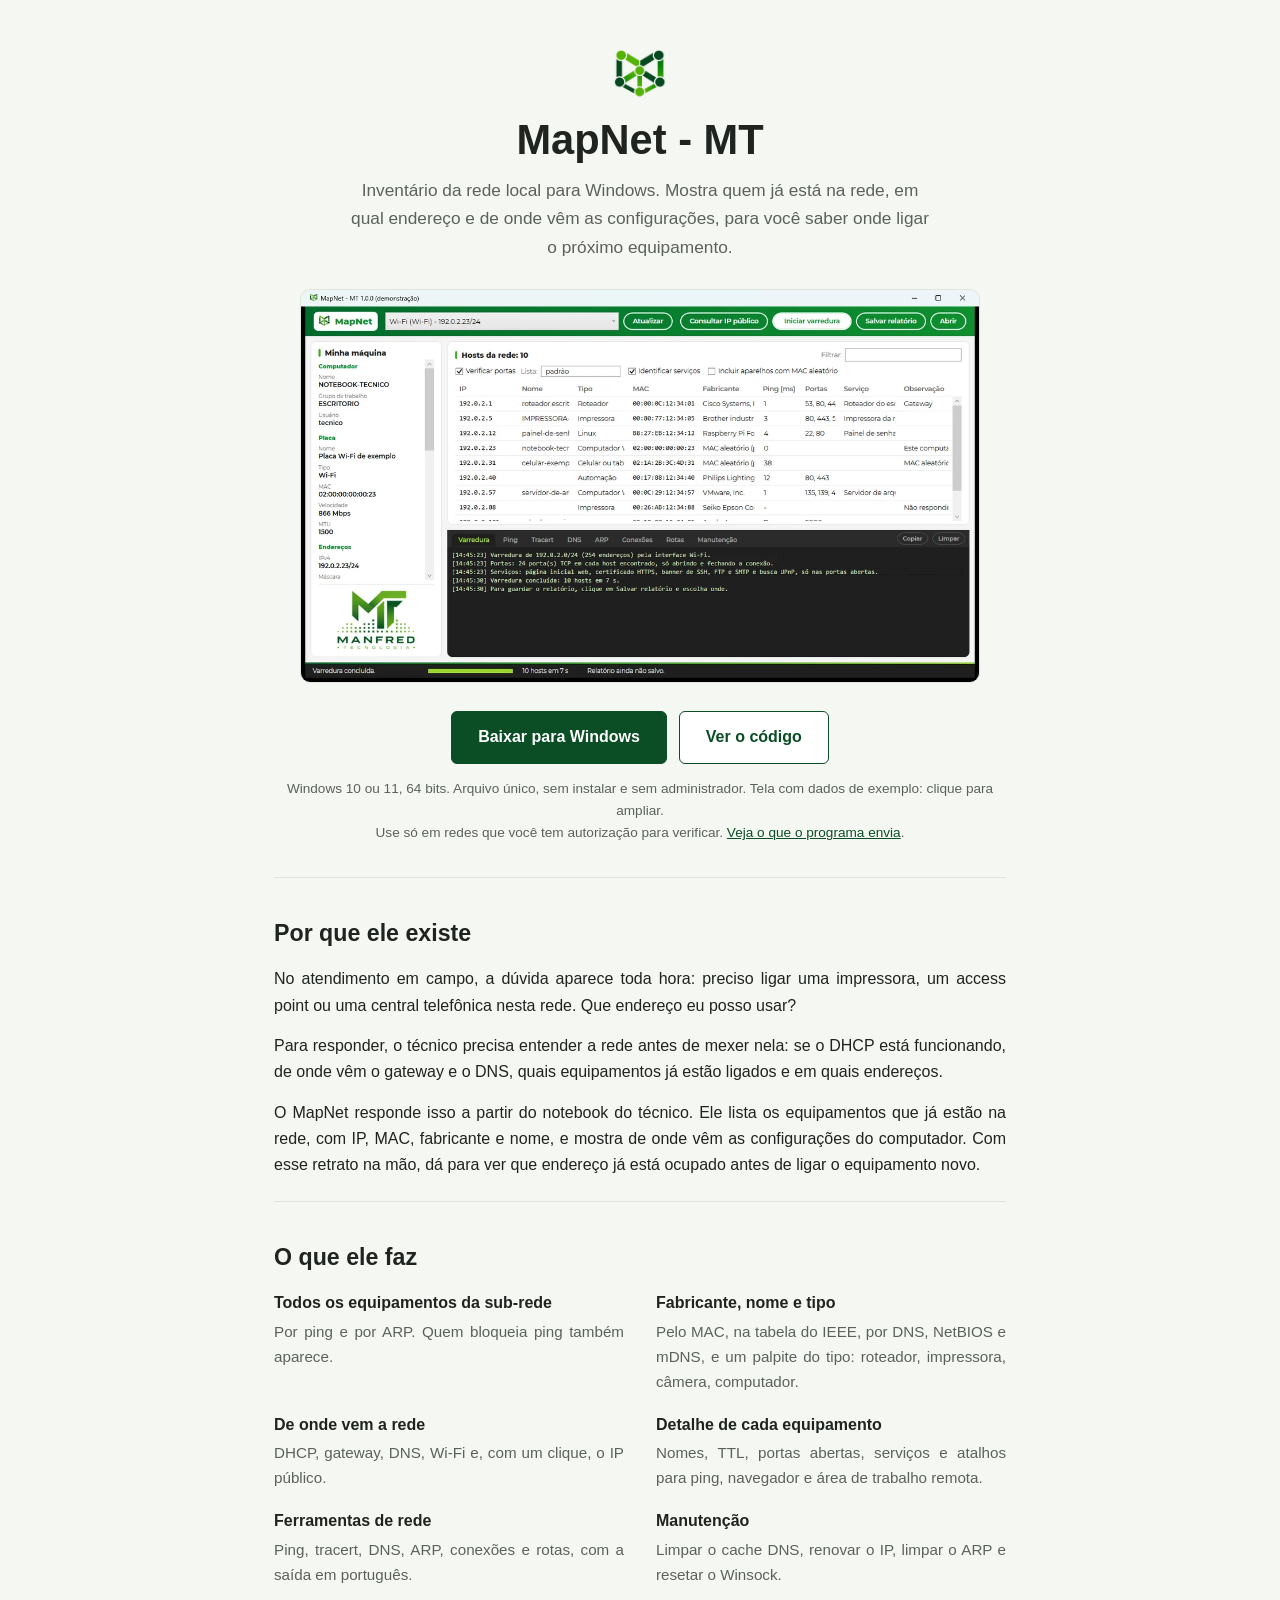
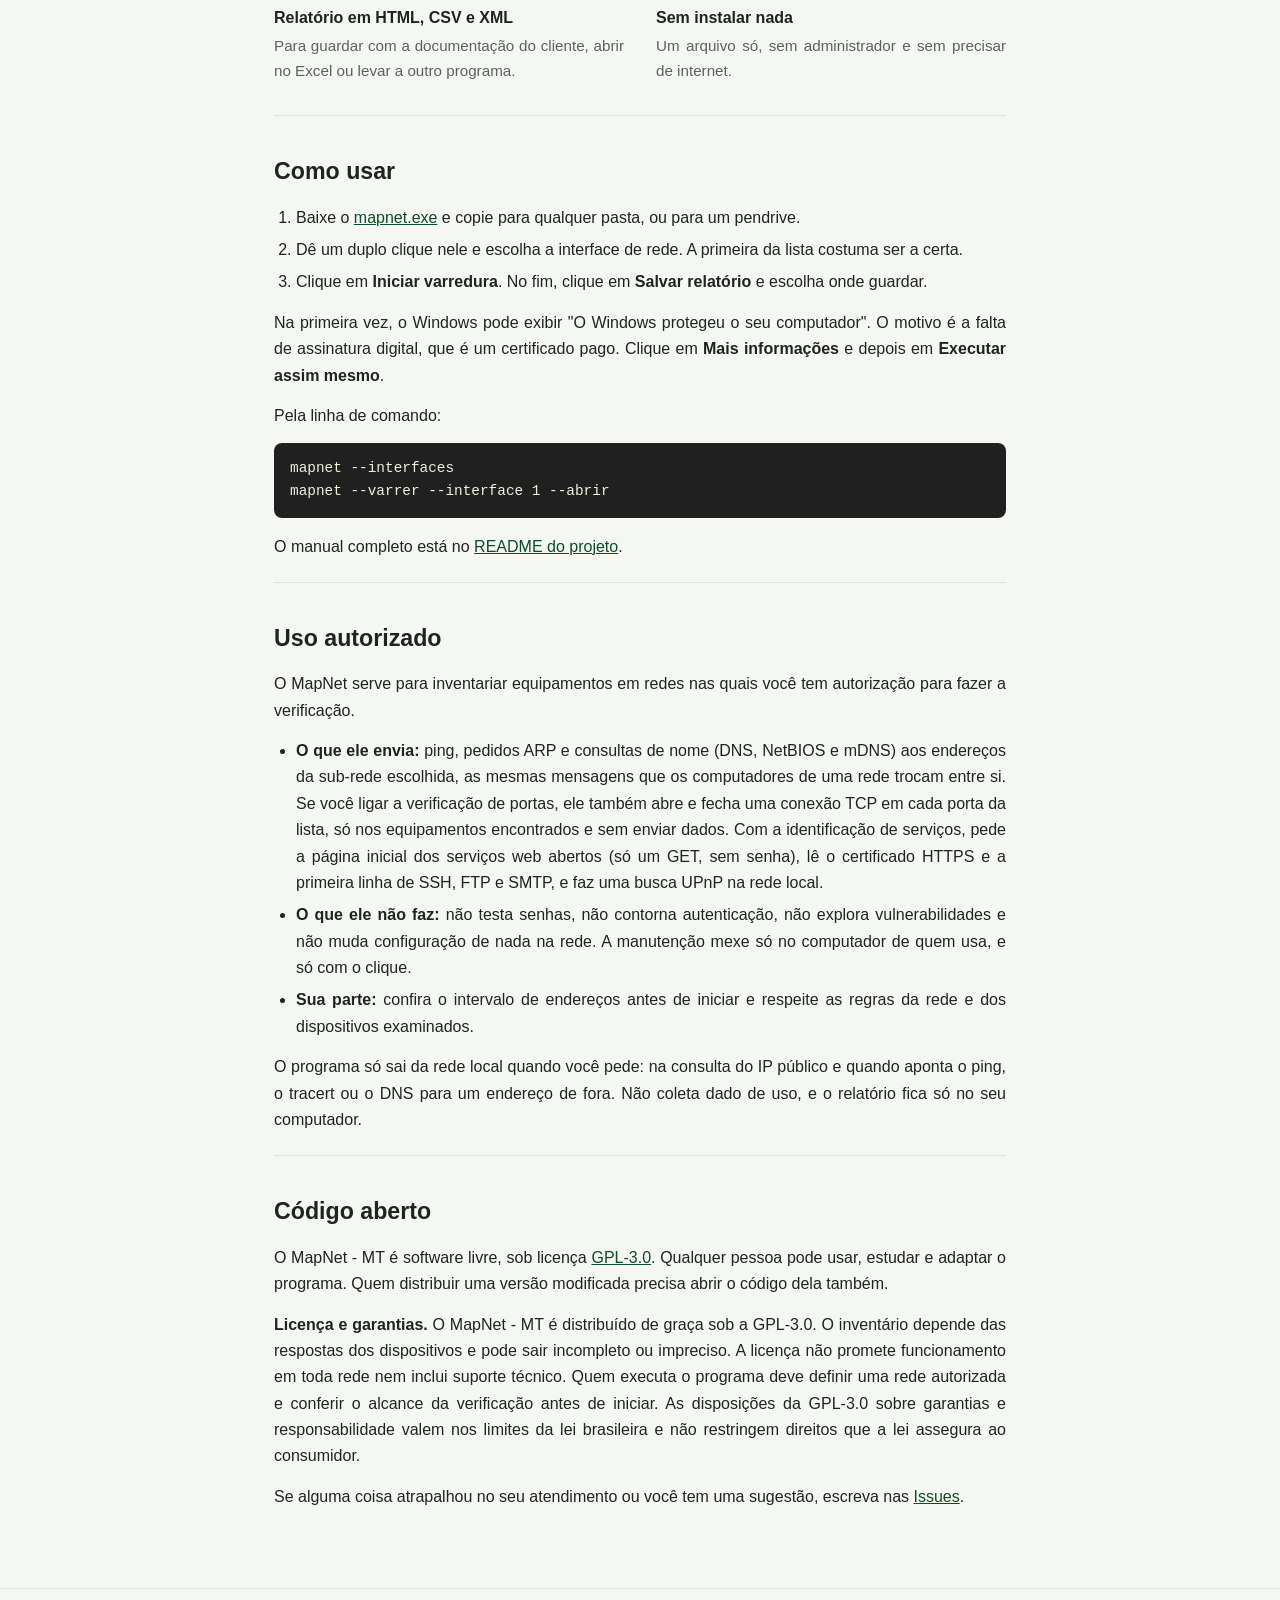
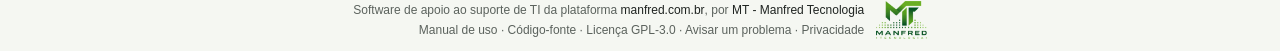
<file: public/index.html>
<!DOCTYPE html>
<html lang="pt-BR">
<head>
<meta charset="utf-8">
<meta name="viewport" content="width=device-width, initial-scale=1">
<title>MapNet - MT - inventário da rede para Windows</title>
<meta name="description" content="Programa para Windows que mostra quem já está na rede local, em qual endereço e de onde vêm as configurações, para o técnico saber onde ligar o próximo equipamento. Arquivo único, sem instalar e sem administrador. Software livre, da MT - Manfred Tecnologia.">
<link rel="icon" type="image/png" sizes="32x32" href="img/favicon-32.png">
<link rel="apple-touch-icon" href="img/apple-touch-icon.png">
<meta property="og:title" content="MapNet - MT - inventário da rede para Windows">
<meta property="og:description" content="Mostra quem já está na rede, em qual endereço e de onde vêm as configurações. Gratuito e de código aberto.">
<meta property="og:type" content="website">
<meta property="og:url" content="https://mapnet.manfred.com.br/">
<meta property="og:image" content="https://mapnet.manfred.com.br/img/mapnet-simbolo.png">
<link rel="canonical" href="https://mapnet.manfred.com.br/">
<link rel="stylesheet" href="css/site.css">
</head>
<body>

<main>

<header class="topo">
  <img class="topo__simbolo" src="img/mapnet-simbolo.webp" alt="" width="56" height="56">
  <h1>MapNet - MT</h1>
  <p class="topo__frase">Inventário da rede local para Windows. Mostra quem já está na rede, em qual endereço e de onde vêm as configurações, para você saber onde ligar o próximo equipamento.</p>
  <figure class="tela">
    <button type="button" id="abrir-tela" aria-label="Ampliar a tela do programa"><img src="img/mapnet-tela.webp" width="1180" height="682" alt="Janela do MapNet - MT com a coluna Minha máquina e a tabela de hosts, com tipo, portas e serviços"></button>
    <dialog class="ampliada" id="tela-ampliada" aria-label="Tela do programa ampliada"><img src="img/mapnet-tela.webp" width="1180" height="682" alt="Janela do MapNet - MT ampliada"></dialog>
  </figure>
  <div class="acoes">
    <a class="btn btn--primario" href="https://github.com/manfredjr/mapnet/releases/latest/download/mapnet.exe">Baixar para Windows</a>
    <a class="btn btn--secundario" href="https://github.com/manfredjr/mapnet">Ver o código</a>
  </div>
  <p class="nota">Windows 10 ou 11, 64 bits. Arquivo único, sem instalar e sem administrador. Tela com dados de exemplo: clique para ampliar.</p>
  <p class="nota">Use só em redes que você tem autorização para verificar. <a href="#uso-autorizado">Veja o que o programa envia</a>.</p>
</header>

<section>
  <h2>Por que ele existe</h2>
  <p>No atendimento em campo, a dúvida aparece toda hora: preciso ligar uma impressora, um access point ou uma central telefônica nesta rede. Que endereço eu posso usar?</p>
  <p>Para responder, o técnico precisa entender a rede antes de mexer nela: se o DHCP está funcionando, de onde vêm o gateway e o DNS, quais equipamentos já estão ligados e em quais endereços.</p>
  <p>O MapNet responde isso a partir do notebook do técnico. Ele lista os equipamentos que já estão na rede, com IP, MAC, fabricante e nome, e mostra de onde vêm as configurações do computador. Com esse retrato na mão, dá para ver que endereço já está ocupado antes de ligar o equipamento novo.</p>
</section>

<section>
  <h2>O que ele faz</h2>
  <div class="itens">
    <div><h3>Todos os equipamentos da sub-rede</h3><p>Por ping e por ARP. Quem bloqueia ping também aparece.</p></div>
    <div><h3>Fabricante, nome e tipo</h3><p>Pelo MAC, na tabela do IEEE, por DNS, NetBIOS e mDNS, e um palpite do tipo: roteador, impressora, câmera, computador.</p></div>
    <div><h3>De onde vem a rede</h3><p>DHCP, gateway, DNS, Wi-Fi e, com um clique, o IP público.</p></div>
    <div><h3>Detalhe de cada equipamento</h3><p>Nomes, TTL, portas abertas, serviços e atalhos para ping, navegador e área de trabalho remota.</p></div>
    <div><h3>Ferramentas de rede</h3><p>Ping, tracert, DNS, ARP, conexões e rotas, com a saída em português.</p></div>
    <div><h3>Manutenção</h3><p>Limpar o cache DNS, renovar o IP, limpar o ARP e resetar o Winsock.</p></div>
    <div><h3>Relatório em HTML, CSV e XML</h3><p>Para guardar com a documentação do cliente, abrir no Excel ou levar a outro programa.</p></div>
    <div><h3>Sem instalar nada</h3><p>Um arquivo só, sem administrador e sem precisar de internet.</p></div>
  </div>
</section>

<section>
  <h2>Como usar</h2>
  <ol>
    <li>Baixe o <a href="https://github.com/manfredjr/mapnet/releases/latest/download/mapnet.exe">mapnet.exe</a> e copie para qualquer pasta, ou para um pendrive.</li>
    <li>Dê um duplo clique nele e escolha a interface de rede. A primeira da lista costuma ser a certa.</li>
    <li>Clique em <strong>Iniciar varredura</strong>. No fim, clique em <strong>Salvar relatório</strong> e escolha onde guardar.</li>
  </ol>
  <p>Na primeira vez, o Windows pode exibir "O Windows protegeu o seu computador". O motivo é a falta de assinatura digital, que é um certificado pago. Clique em <strong>Mais informações</strong> e depois em <strong>Executar assim mesmo</strong>.</p>
  <p>Pela linha de comando:</p>
  <pre>mapnet --interfaces
mapnet --varrer --interface 1 --abrir</pre>
  <p>O manual completo está no <a href="https://github.com/manfredjr/mapnet#readme">README do projeto</a>.</p>
</section>

<section id="uso-autorizado">
  <h2>Uso autorizado</h2>
  <p>O MapNet serve para inventariar equipamentos em redes nas quais você tem autorização para fazer a verificação.</p>
  <ul>
    <li><strong>O que ele envia:</strong> ping, pedidos ARP e consultas de nome (DNS, NetBIOS e mDNS) aos endereços da sub-rede escolhida, as mesmas mensagens que os computadores de uma rede trocam entre si. Se você ligar a verificação de portas, ele também abre e fecha uma conexão TCP em cada porta da lista, só nos equipamentos encontrados e sem enviar dados. Com a identificação de serviços, pede a página inicial dos serviços web abertos (só um GET, sem senha), lê o certificado HTTPS e a primeira linha de SSH, FTP e SMTP, e faz uma busca UPnP na rede local.</li>
    <li><strong>O que ele não faz:</strong> não testa senhas, não contorna autenticação, não explora vulnerabilidades e não muda configuração de nada na rede. A manutenção mexe só no computador de quem usa, e só com o clique.</li>
    <li><strong>Sua parte:</strong> confira o intervalo de endereços antes de iniciar e respeite as regras da rede e dos dispositivos examinados.</li>
  </ul>
  <p>O programa só sai da rede local quando você pede: na consulta do IP público e quando aponta o ping, o tracert ou o DNS para um endereço de fora. Não coleta dado de uso, e o relatório fica só no seu computador.</p>
</section>

<section>
  <h2>Código aberto</h2>
  <p>O MapNet - MT é software livre, sob licença <a href="https://github.com/manfredjr/mapnet/blob/main/LICENSE">GPL-3.0</a>. Qualquer pessoa pode usar, estudar e adaptar o programa. Quem distribuir uma versão modificada precisa abrir o código dela também.</p>
  <p><strong>Licença e garantias.</strong> O MapNet - MT é distribuído de graça sob a GPL-3.0. O inventário depende das respostas dos dispositivos e pode sair incompleto ou impreciso. A licença não promete funcionamento em toda rede nem inclui suporte técnico. Quem executa o programa deve definir uma rede autorizada e conferir o alcance da verificação antes de iniciar. As disposições da GPL-3.0 sobre garantias e responsabilidade valem nos limites da lei brasileira e não restringem direitos que a lei assegura ao consumidor.</p>
  <p>Se alguma coisa atrapalhou no seu atendimento ou você tem uma sugestão, escreva nas <a href="https://github.com/manfredjr/mapnet/issues">Issues</a>.</p>
</section>

</main>

<footer class="rodape">
  <div class="rodape__base">
    <div class="rodape__credito">
      <p>Software de apoio ao suporte de TI da plataforma <a href="https://www.manfred.com.br" target="_blank" rel="noopener"><strong>manfred.com.br</strong></a>, por <a href="https://www.manfred.com.br" target="_blank" rel="noopener"><strong>MT - Manfred Tecnologia</strong></a></p>
      <p>
        <a href="https://github.com/manfredjr/mapnet#readme">Manual de uso</a> &middot;
        <a href="https://github.com/manfredjr/mapnet">Código-fonte</a> &middot;
        <a href="https://github.com/manfredjr/mapnet/blob/main/LICENSE">Licença GPL-3.0</a> &middot;
        <a href="https://github.com/manfredjr/mapnet/issues">Avisar um problema</a> &middot;
        <a href="privacidade.html">Privacidade</a>
      </p>
    </div>
    <a class="rodape__selo" href="https://www.manfred.com.br" target="_blank" rel="noopener" aria-label="MT - Manfred Tecnologia">
      <img src="img/logo-128.webp" alt="MT - Manfred Tecnologia" width="85" height="64" loading="lazy">
    </a>
  </div>
</footer>

<script>
  // Amplia a tela do programa. O Esc fecha pelo proprio dialog; o clique na imagem ampliada tambem fecha.
  (function () {
    var janela = document.getElementById("tela-ampliada");
    document.getElementById("abrir-tela").addEventListener("click", function () { janela.showModal(); });
    janela.addEventListener("click", function () { janela.close(); });
  })();
</script>
</body>
</html>
</file>
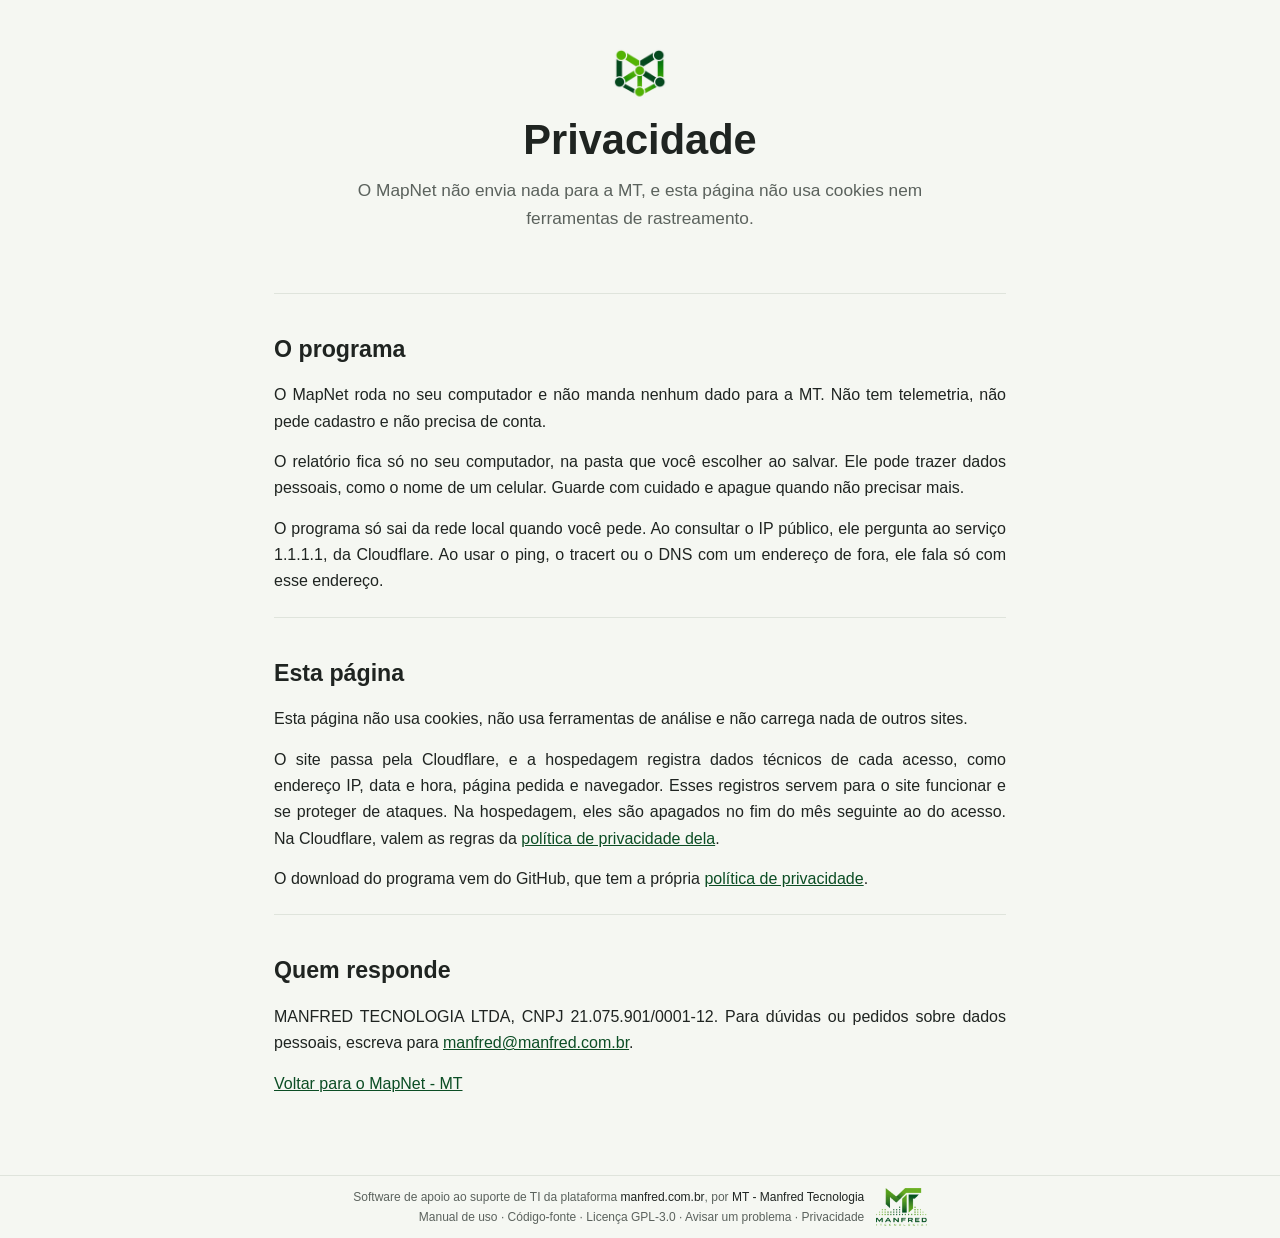
<file: public/privacidade.html>
<!DOCTYPE html>
<html lang="pt-BR">
<head>
<meta charset="utf-8">
<meta name="viewport" content="width=device-width, initial-scale=1">
<title>Privacidade - MapNet - MT</title>
<meta name="description" content="O que o MapNet - MT e esta página fazem com dados: o programa não envia nada para a MT e a página não usa cookies nem rastreamento.">
<link rel="icon" type="image/png" sizes="32x32" href="img/favicon-32.png">
<link rel="canonical" href="https://mapnet.manfred.com.br/privacidade.html">
<link rel="stylesheet" href="css/site.css">
</head>
<body>

<main>

<header class="topo">
  <a href="./"><img class="topo__simbolo" src="img/mapnet-simbolo.webp" alt="MapNet - MT, página inicial" width="56" height="56"></a>
  <h1>Privacidade</h1>
  <p class="topo__frase">O MapNet não envia nada para a MT, e esta página não usa cookies nem ferramentas de rastreamento.</p>
</header>

<section>
  <h2>O programa</h2>
  <p>O MapNet roda no seu computador e não manda nenhum dado para a MT. Não tem telemetria, não pede cadastro e não precisa de conta.</p>
  <p>O relatório fica só no seu computador, na pasta que você escolher ao salvar. Ele pode trazer dados pessoais, como o nome de um celular. Guarde com cuidado e apague quando não precisar mais.</p>
  <p>O programa só sai da rede local quando você pede. Ao consultar o IP público, ele pergunta ao serviço 1.1.1.1, da Cloudflare. Ao usar o ping, o tracert ou o DNS com um endereço de fora, ele fala só com esse endereço.</p>
</section>

<section>
  <h2>Esta página</h2>
  <p>Esta página não usa cookies, não usa ferramentas de análise e não carrega nada de outros sites.</p>
  <p>O site passa pela Cloudflare, e a hospedagem registra dados técnicos de cada acesso, como endereço IP, data e hora, página pedida e navegador. Esses registros servem para o site funcionar e se proteger de ataques. Na hospedagem, eles são apagados no fim do mês seguinte ao do acesso. Na Cloudflare, valem as regras da <a href="https://www.cloudflare.com/pt-br/privacypolicy/">política de privacidade dela</a>.</p>
  <p>O download do programa vem do GitHub, que tem a própria <a href="https://docs.github.com/pt/site-policy/privacy-policies/github-general-privacy-statement">política de privacidade</a>.</p>
</section>

<section>
  <h2>Quem responde</h2>
  <p>MANFRED TECNOLOGIA LTDA, CNPJ 21.075.901/0001-12. Para dúvidas ou pedidos sobre dados pessoais, escreva para <a href="mailto:manfred@manfred.com.br">manfred@manfred.com.br</a>.</p>
  <p><a href="./">Voltar para o MapNet - MT</a></p>
</section>

</main>

<footer class="rodape">
  <div class="rodape__base">
    <div class="rodape__credito">
      <p>Software de apoio ao suporte de TI da plataforma <a href="https://www.manfred.com.br" target="_blank" rel="noopener"><strong>manfred.com.br</strong></a>, por <a href="https://www.manfred.com.br" target="_blank" rel="noopener"><strong>MT - Manfred Tecnologia</strong></a></p>
      <p>
        <a href="https://github.com/manfredjr/mapnet#readme">Manual de uso</a> &middot;
        <a href="https://github.com/manfredjr/mapnet">Código-fonte</a> &middot;
        <a href="https://github.com/manfredjr/mapnet/blob/main/LICENSE">Licença GPL-3.0</a> &middot;
        <a href="https://github.com/manfredjr/mapnet/issues">Avisar um problema</a> &middot;
        <a href="privacidade.html">Privacidade</a>
      </p>
    </div>
    <a class="rodape__selo" href="https://www.manfred.com.br" target="_blank" rel="noopener" aria-label="MT - Manfred Tecnologia">
      <img src="img/logo-128.webp" alt="MT - Manfred Tecnologia" width="85" height="64" loading="lazy">
    </a>
  </div>
</footer>
</body>
</html>
</file>
<file: public/css/site.css>
/* Estilo do site do MapNet - MT, no mesmo padrão dos outros produtos da MT:
   coluna única e estreita, texto curto, superfícies planas. */
:root {
  --verde-escuro: #0b4d24;
  --verde: #0F8F2F;
  --verde-claro: #9AD52B;
  --fundo: #f5f7f2;
  --texto: #1f2421;
  --suave: #5b625d;
  --borda: #dfe4dc;
  --grafite: #202020;
  --branco: #ffffff;
}
*, *::before, *::after { box-sizing: border-box; margin: 0; padding: 0; }
body {
  font-family: -apple-system, BlinkMacSystemFont, "Segoe UI", Roboto, Arial, sans-serif;
  font-size: 16px; line-height: 1.65; color: var(--texto); background: var(--fundo);
  display: flex; flex-direction: column; min-height: 100vh;
}
main { flex: 1; width: 100%; max-width: 780px; margin: 0 auto; padding: 0 24px 56px; }
img { max-width: 100%; display: block; height: auto; }
a { color: var(--verde-escuro); }

/* Topo */
.topo { text-align: center; padding: 48px 0 32px; border-bottom: 1px solid var(--borda); }
.topo__simbolo { width: 56px; height: 56px; margin: 0 auto 12px; }
.topo h1 { font-size: 2.6rem; font-weight: 800; line-height: 1.15; margin-bottom: 12px; }
.topo__frase { color: var(--suave); font-size: 1.08rem; max-width: 34em; margin: 0 auto 28px; }
.tela { margin: 0 auto 28px; max-width: 680px; }
.tela button { display: block; width: 100%; padding: 0; border: 0; background: none; cursor: zoom-in; }
.tela img { width: 100%; border-radius: 10px; border: 1px solid var(--borda); }
.ampliada { border: 0; padding: 0; background: none; max-width: 96vw; max-height: 94vh; margin: auto; cursor: zoom-out; }
.ampliada::backdrop { background: rgba(0, 0, 0, 0.78); }
.ampliada img { max-width: 96vw; max-height: 94vh; width: auto; border-radius: 8px; }
.acoes { display: flex; justify-content: center; flex-wrap: wrap; gap: 12px; margin-bottom: 14px; }
.btn { display: inline-block; padding: 12px 26px; border-radius: 6px; font-weight: 600; text-decoration: none; border: 1px solid var(--verde-escuro); }
.btn--primario { background: var(--verde-escuro); color: var(--branco); }
.btn--primario:hover { background: var(--verde); border-color: var(--verde); }
.btn--secundario { color: var(--verde-escuro); background: var(--branco); }
.btn--secundario:hover { background: var(--fundo); }
.nota { font-size: 0.85rem; color: var(--suave); }

/* Seções */
section { padding: 36px 0 8px; border-bottom: 1px solid var(--borda); }
section:last-of-type { border-bottom: 0; }
h2 { font-size: 1.45rem; font-weight: 700; margin-bottom: 14px; }
section p { margin-bottom: 14px; }
/* Texto corrido justificado, com hifenização pelo idioma da página (lang="pt-BR").
   O topo e o rodapé continuam centralizados. */
section p, section li { text-align: justify; hyphens: auto; -webkit-hyphens: auto; }
.itens { display: grid; grid-template-columns: repeat(2, 1fr); gap: 18px 32px; margin-bottom: 24px; }
@media (max-width: 640px) { .itens { grid-template-columns: 1fr; } .topo h1 { font-size: 2.1rem; } }
.itens h3 { font-size: 1rem; font-weight: 700; margin-bottom: 2px; }
.itens p { color: var(--suave); font-size: 0.95rem; margin: 0; }
ol, ul { padding-left: 22px; margin-bottom: 14px; }
li { margin-bottom: 6px; }
pre { background: var(--grafite); color: #e8f5d8; border-radius: 8px; padding: 14px 16px; overflow-x: auto; margin-bottom: 16px; font: 0.9rem/1.6 Consolas, "Courier New", monospace; }

/* Rodapé */
/* Mesmo formato do rodapé do CronoAula: fundo da página, linha fina em cima,
   letra pequena na cor apagada e o logo da MT ao lado. Só os nomes ganham destaque. */
.rodape { border-top: 1px solid var(--borda); color: var(--suave); }
.rodape a { color: var(--suave); text-decoration: none; }
.rodape a:hover { text-decoration: underline; }
.rodape__base { padding: 12px 16px; font-size: 0.75rem; display: flex; align-items: center; justify-content: center; gap: 12px; flex-wrap: wrap; max-width: 780px; margin: 0 auto; }
.rodape__credito { text-align: right; line-height: 1.5; }
.rodape__credito p + p { margin-top: 2px; }
.rodape__credito strong { color: var(--texto); font-weight: 500; }
/* O logo tem a altura das duas linhas do crédito: 2 x 1.5em mais 2px entre elas. */
.rodape__selo { display: flex; align-items: center; }
.rodape__selo img { height: calc(3em + 2px); width: auto; }
@media (max-width: 600px) { .rodape__credito { text-align: center; } .rodape__selo { order: -1; } }
</file>
